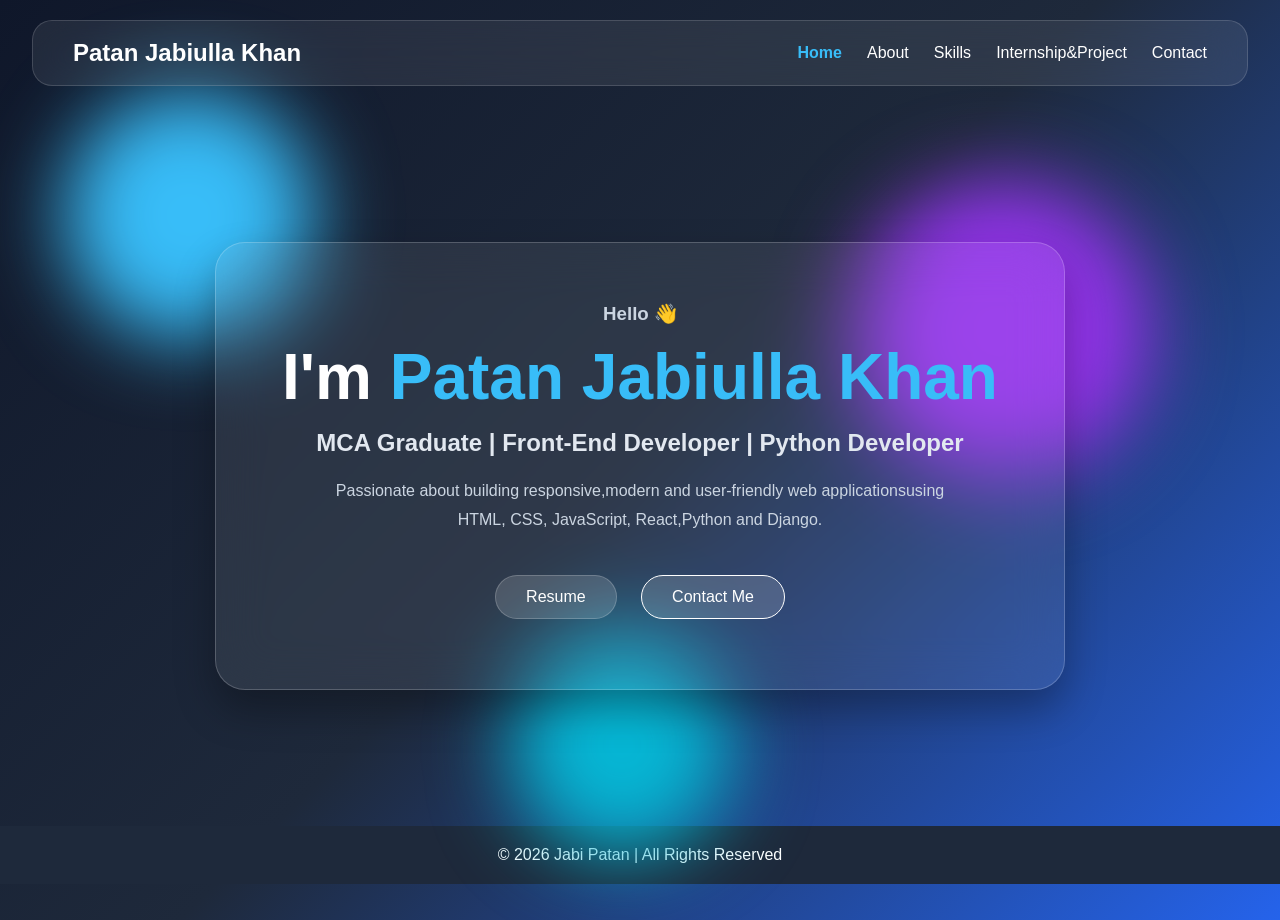
<file: index.html>
<!DOCTYPE html>
<html lang="en">
<head>
<meta charset="UTF-8">
<meta name="viewport" content="width=device-width, initial-scale=1.0">
<title>Project Patan Portfolio</title>
<link rel="stylesheet" href="./css/index.css">
<link rel="stylesheet"href="https://cdnjs.cloudflare.com/ajax/libs/font-awesome/6.7.2/css/all.min.css">
<link rel="shortcut icon" href="./images/photo1.jpeg" type="image/x-icon">
</head>
<body>
    <!--header start-->
    <header>
        <div class="blob blob1"></div>
        <div class="blob blob2"></div>
        <div class="blob blob3"></div>
        <!--navbar start-->
        <nav>
            <h1><a href="index.html">Patan Jabiulla Khan</a></h1>
            <ul>
                <li><a href="index.html " class="active">Home</a></li>
                <li><a href="about.html">About</a></li>
                <li><a href="skills.html">Skills</a></li>
                <li><a href="Extra.html">Internship&Project</a></li>
                <li><a href="coantact.html">Contact</a></li>
            </ul>
        </nav>
        <!--nav end-->
    </header>
    <!--header start-->
    <!--main start-->
    <main>
        <section class="hero">
            <div class="glass-card">
                <h3>Hello 👋</h3>
                <h1>I'm <span>Patan Jabiulla Khan</span></h1>
                <h2>MCA Graduate | Front-End Developer | Python Developer</h2>
                <p>Passionate about building responsive,modern and user-friendly web applicationsusing HTML, CSS, JavaScript, React,Python and Django.</p>
                <div class="btns">
                    <a href="./resume/Patan jabiulla khan.pdf" download class="btn">Resume</a>
                    <a  href="coantact.html" class="btn outline">Contact Me</a>
                </div>
            </div>
        </section>
    </main>
    <!--main end-->
     <footer>
        © 2026 Jabi Patan | All Rights Reserved
    </footer>

</body>
</html>
</file>
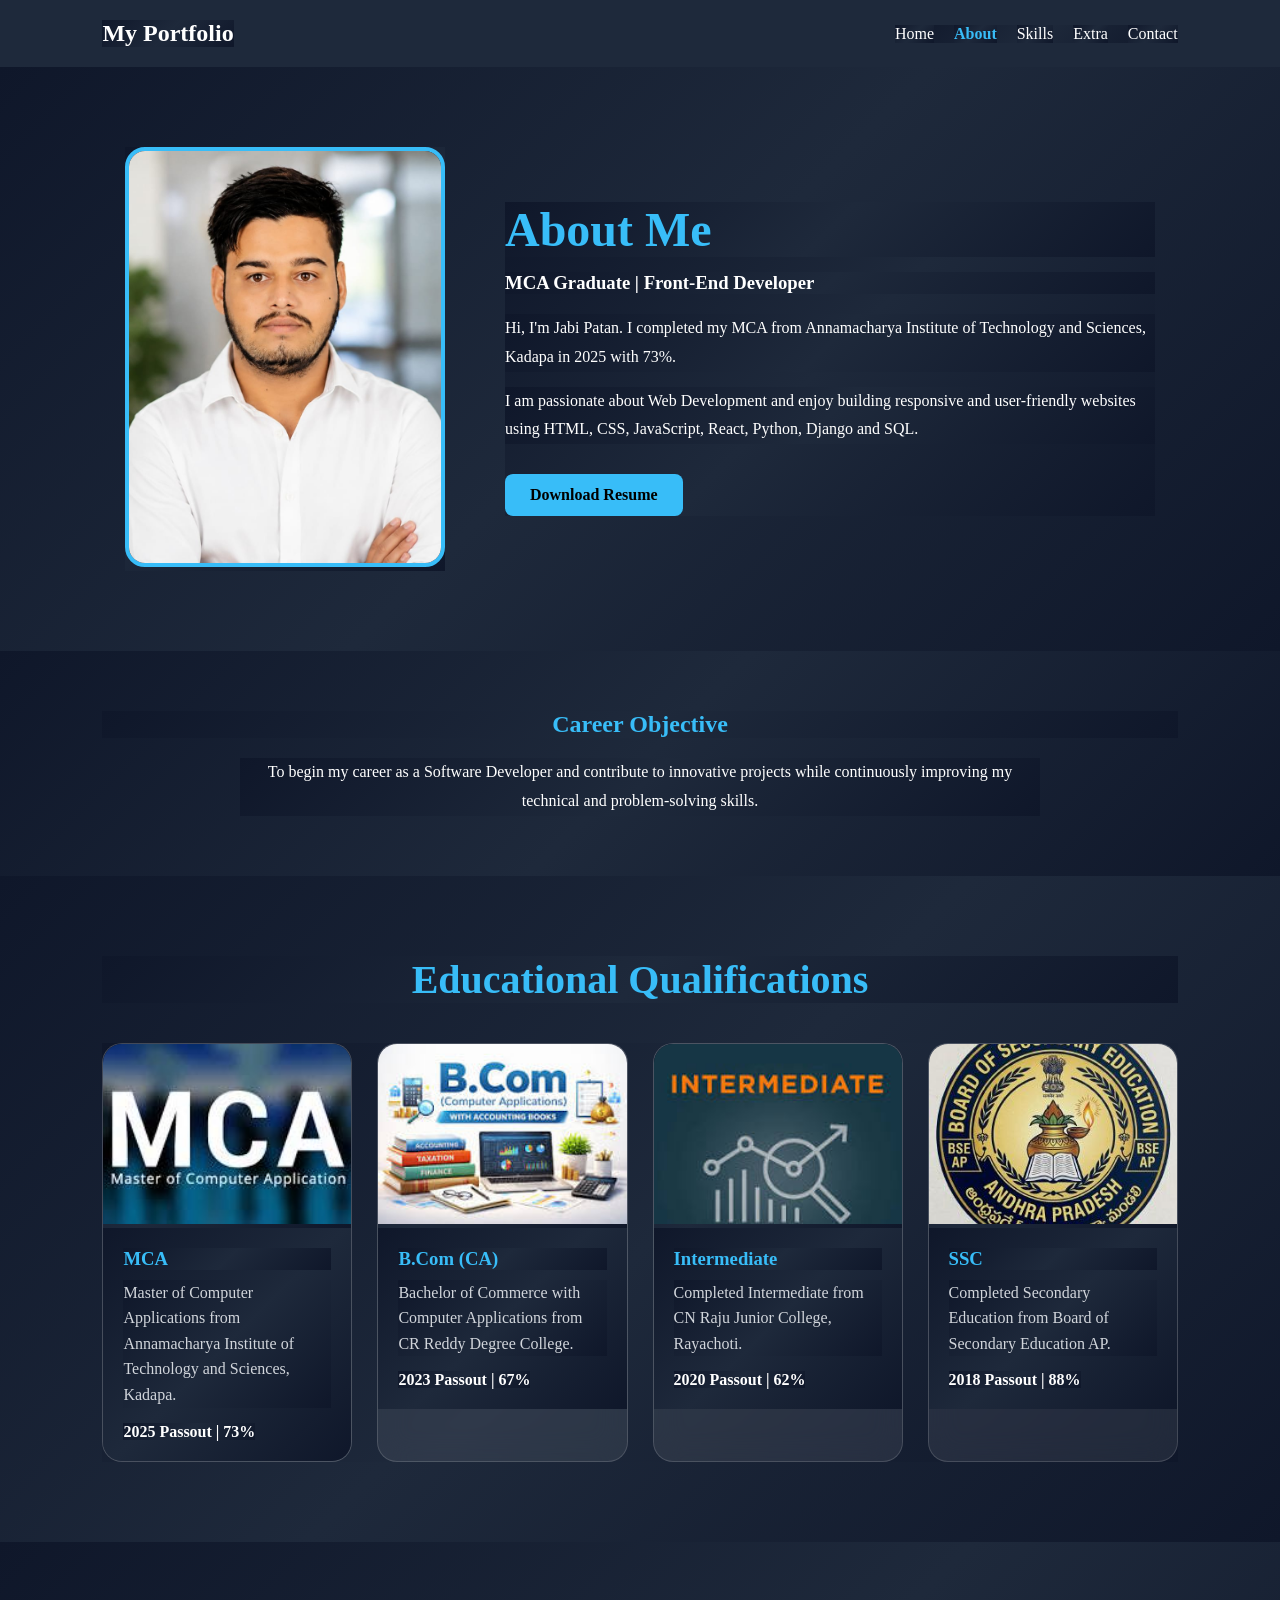
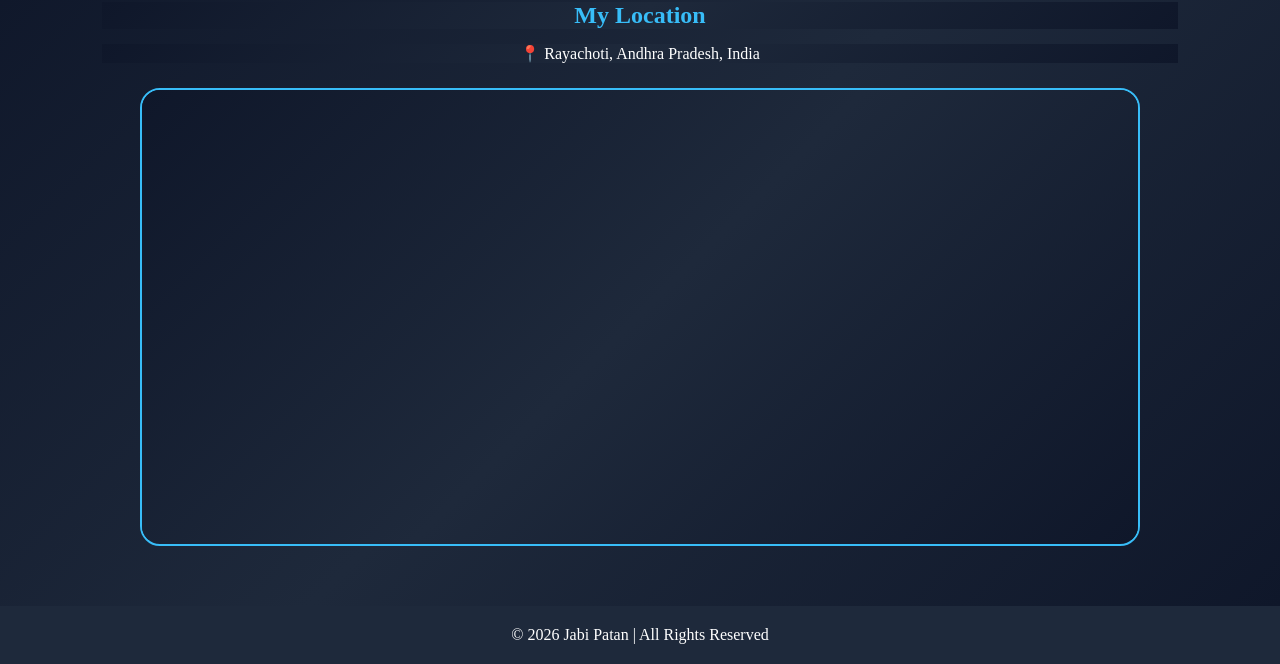
<file: about.html>
<!DOCTYPE html>
<html lang="en">
<head>
<meta charset="UTF-8">
<meta name="viewport" content="width=device-width, initial-scale=1.0">
<title>About Me | Jabi Patan</title>
<link rel="stylesheet" href="./css/about.css">
</head>
<body>

<!-- Navbar -->

<nav>

    <h1>
        <a href="index.html">My Portfolio</a>
    </h1>

    <ul>
        <li><a href="index.html">Home</a></li>
        <li><a href="about.html" class="active">About</a></li>
        <li><a href="skills.html">Skills</a></li>
        <li><a href="Extra.html">Extra</a></li>
        <li><a href="coantact.html">Contact</a></li>
    </ul>

</nav>

<!-- About Section -->

<section class="about-section">

    <div class="about-image">
        <img src="./images/photo1.jpeg" alt="Jabi Patan">
    </div>

    <div class="about-content">

        <h1>About Me</h1>

        <h3>MCA Graduate | Front-End Developer</h3>

        <p>
            Hi, I'm Jabi Patan. I completed my MCA from
            Annamacharya Institute of Technology and Sciences,
            Kadapa in 2025 with 73%.
        </p>

        <p>
            I am passionate about Web Development and enjoy
            building responsive and user-friendly websites
            using HTML, CSS, JavaScript, React, Python,
            Django and SQL.
        </p>

        <a href="./resume/Patan jabiulla khan.pdf" download class="resume-btn">
            Download Resume
        </a>

    </div>

</section>

<!-- Career Objective -->

<section class="career-goal">

    <h2>Career Objective</h2>

    <p>
        To begin my career as a Software Developer and
        contribute to innovative projects while continuously
        improving my technical and problem-solving skills.
    </p>

</section>
<section class="education-section">

    <h2>Educational Qualifications</h2>

    <div class="education-container">

        <!-- MCA -->
        <div class="education-card">

            <div class="card-header">
                <img src="./images/mca.jpg" alt="MCA">
            </div>

            <div class="card-body">

                <h3>MCA</h3>

                <p>
                    Master of Computer Applications from
                    Annamacharya Institute of Technology
                    and Sciences, Kadapa.
                </p>

                <span>2025 Passout | 73%</span>

            </div>

        </div>

        <!-- BCOM -->

        <div class="education-card">

            <div class="card-header">
                <img src="./images/bcom.jpg" alt="BCom">
            </div>

            <div class="card-body">

                <h3>B.Com (CA)</h3>

                <p>
                    Bachelor of Commerce with Computer
                    Applications from CR Reddy Degree College.
                </p>

                <span>2023 Passout | 67%</span>

            </div>

        </div>

        <!-- INTER -->

        <div class="education-card">

            <div class="card-header">
                <img src="./images/intermideate.jpg" alt="Intermediate">
            </div>

            <div class="card-body">

                <h3>Intermediate</h3>

                <p>
                    Completed Intermediate from
                    CN Raju Junior College,
                    Rayachoti.
                </p>

                <span>2020 Passout | 62%</span>

            </div>

        </div>

        <!-- SSC -->

        <div class="education-card">

            <div class="card-header">
                <img src="./images/ssc.jpg" alt="SSC">
            </div>

            <div class="card-body">

                <h3>SSC</h3>

                <p>
                    Completed Secondary Education
                    from Board of Secondary Education AP.
                </p>

                <span>2018 Passout | 88%</span>

            </div>

        </div>

    </div>

</section>

<!-- Location -->

<section class="location-section">

    <h2>My Location</h2>

    <p>📍 Rayachoti, Andhra Pradesh, India</p>

    <div class="map-card">

        <iframe
        src="https://www.google.com/maps?q=Rayachoti,Andhra%20Pradesh&output=embed">
        </iframe>

    </div>

</section>

<!-- Footer -->

<footer>
    © 2026 Jabi Patan | All Rights Reserved
</footer>

</body>
</html>
</file>
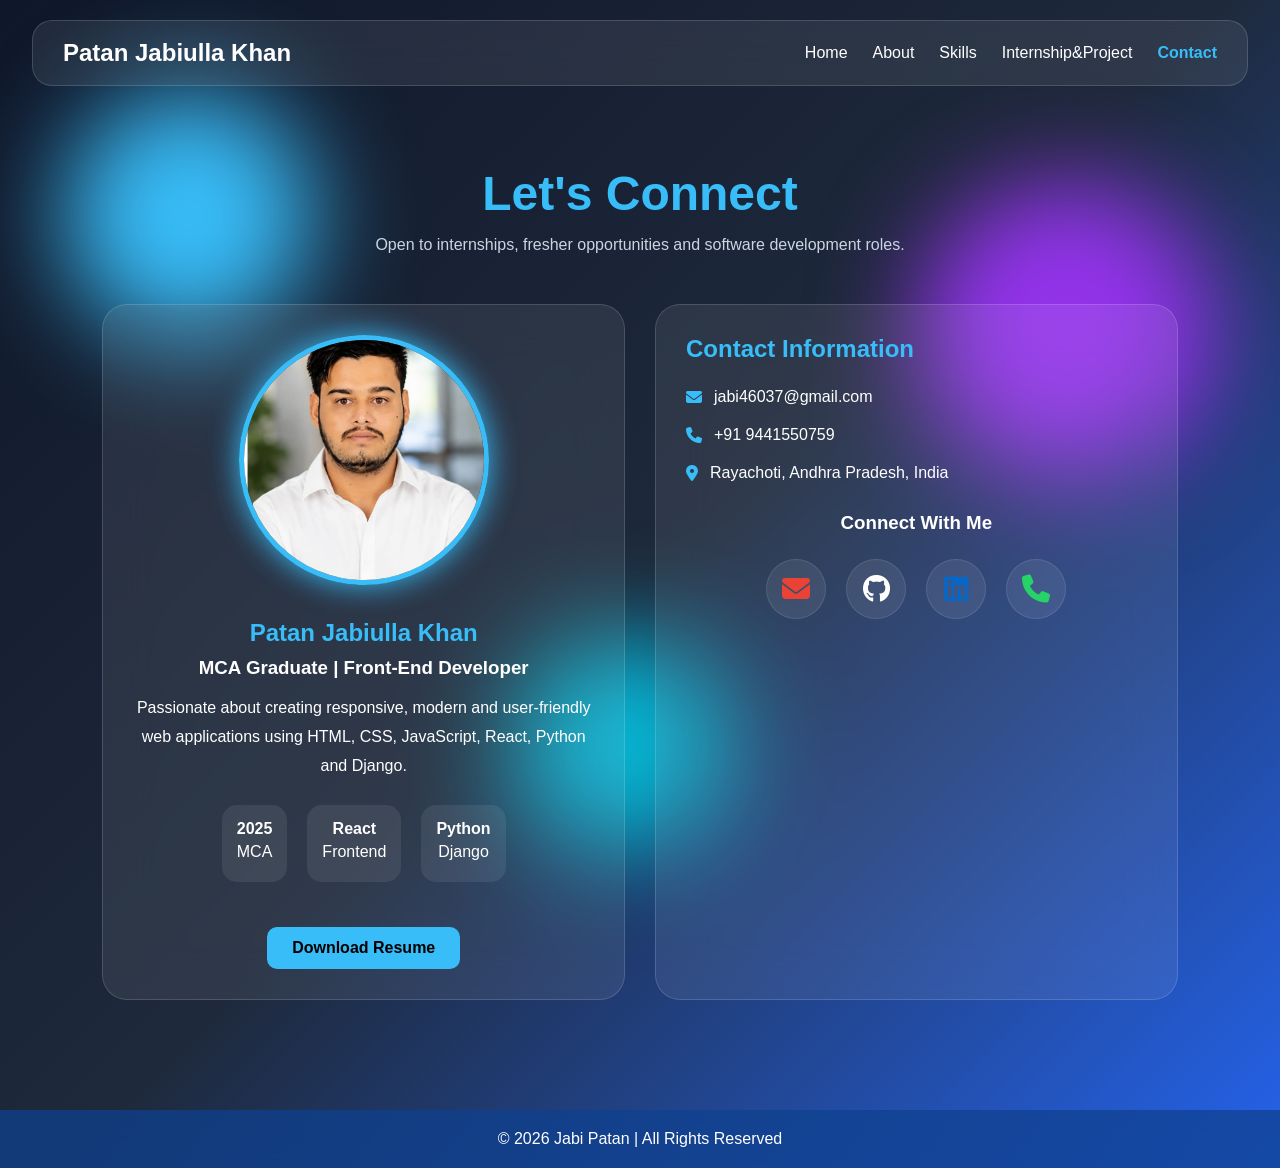
<file: coantact.html>
<!DOCTYPE html>
<html lang="en">
<head>
    <meta charset="UTF-8">
    <meta name="viewport" content="width=device-width, initial-scale=1.0">
    <title>Contact | Jabi Patan</title>
    <link rel="shortcut icon" href="./images/photo1.jpeg" type="image/x-icon">
    <link rel="stylesheet" href="./css/contact.css">

    <link rel="stylesheet"
    href="https://cdnjs.cloudflare.com/ajax/libs/font-awesome/6.7.2/css/all.min.css">
</head>
<body>

    <!-- Liquid Background -->
    <div class="blob blob1"></div>
    <div class="blob blob2"></div>
    <div class="blob blob3"></div>

    <!-- Navbar -->

    <nav>
        <h1>
            <a href="index.html">Patan Jabiulla Khan</a>
        </h1>

        <ul>
            <li><a href="index.html">Home</a></li>
            <li><a href="about.html">About</a></li>
            <li><a href="skills.html">Skills</a></li>
            <li><a href="Extra.html">Internship&Project</a></li>
            <li><a href="coantact.html" class="active">Contact</a></li>
        </ul>
    </nav>

    <!-- Contact Section -->

    <section class="contact-section">

        <h1>Let's Connect</h1>

        <p class="subtitle">
            Open to internships, fresher opportunities and software development roles.
        </p>

        <div class="contact-container">

            <!-- Profile Card -->

            <div class="contact-card profile-card">

                <img src="./images/photo1.jpeg" alt="Jabi Patan">

                <h2>Patan Jabiulla Khan</h2>

                <h3>MCA Graduate | Front-End Developer</h3>

                <p>
                    Passionate about creating responsive,
                    modern and user-friendly web applications
                    using HTML, CSS, JavaScript, React,
                    Python and Django.
                </p>

                <div class="highlights">

                    <div>
                        <h4>2025</h4>
                        <p>MCA</p>
                    </div>

                    <div>
                        <h4>React</h4>
                        <p>Frontend</p>
                    </div>

                    <div>
                        <h4>Python</h4>
                        <p>Django</p>
                    </div>

                </div>

                <a href="resume.pdf" download class="resume-btn">
                    Download Resume
                </a>

            </div>

            <!-- Contact Info -->

            <div class="contact-card info-card">

                <h2>Contact Information</h2>

                <div class="contact-info">

                    <p>
                        <i class="fa-solid fa-envelope"></i>
                        jabi46037@gmail.com
                    </p>

                    <p>
                        <i class="fa-solid fa-phone"></i>
                        +91 9441550759
                    </p>

                    <p>
                        <i class="fa-solid fa-location-dot"></i>
                        Rayachoti, Andhra Pradesh, India
                    </p>

                </div>

                <h3>Connect With Me</h3>

                <div class="social-icons">

                    <a href="mailto:jabi46037@gmail.com">
                        <i class="fa-solid fa-envelope"></i>
                    </a>

                    <a href="https://github.com/Jabi-3505" target="_blank">
                        <i class="fa-brands fa-github"></i>
                    </a>

                    <a href="https://linkedin.com/in/yourprofile" target="_blank">
                        <i class="fa-brands fa-linkedin"></i>
                    </a>

                    <a href="tel:+91-9441550759">
                        <i class="fa-solid fa-phone"></i>
                    </a>

                </div>

            </div>

        </div>

    </section>

    <footer>
        © 2026 Jabi Patan | All Rights Reserved
    </footer>

</body>
</html>
</file>
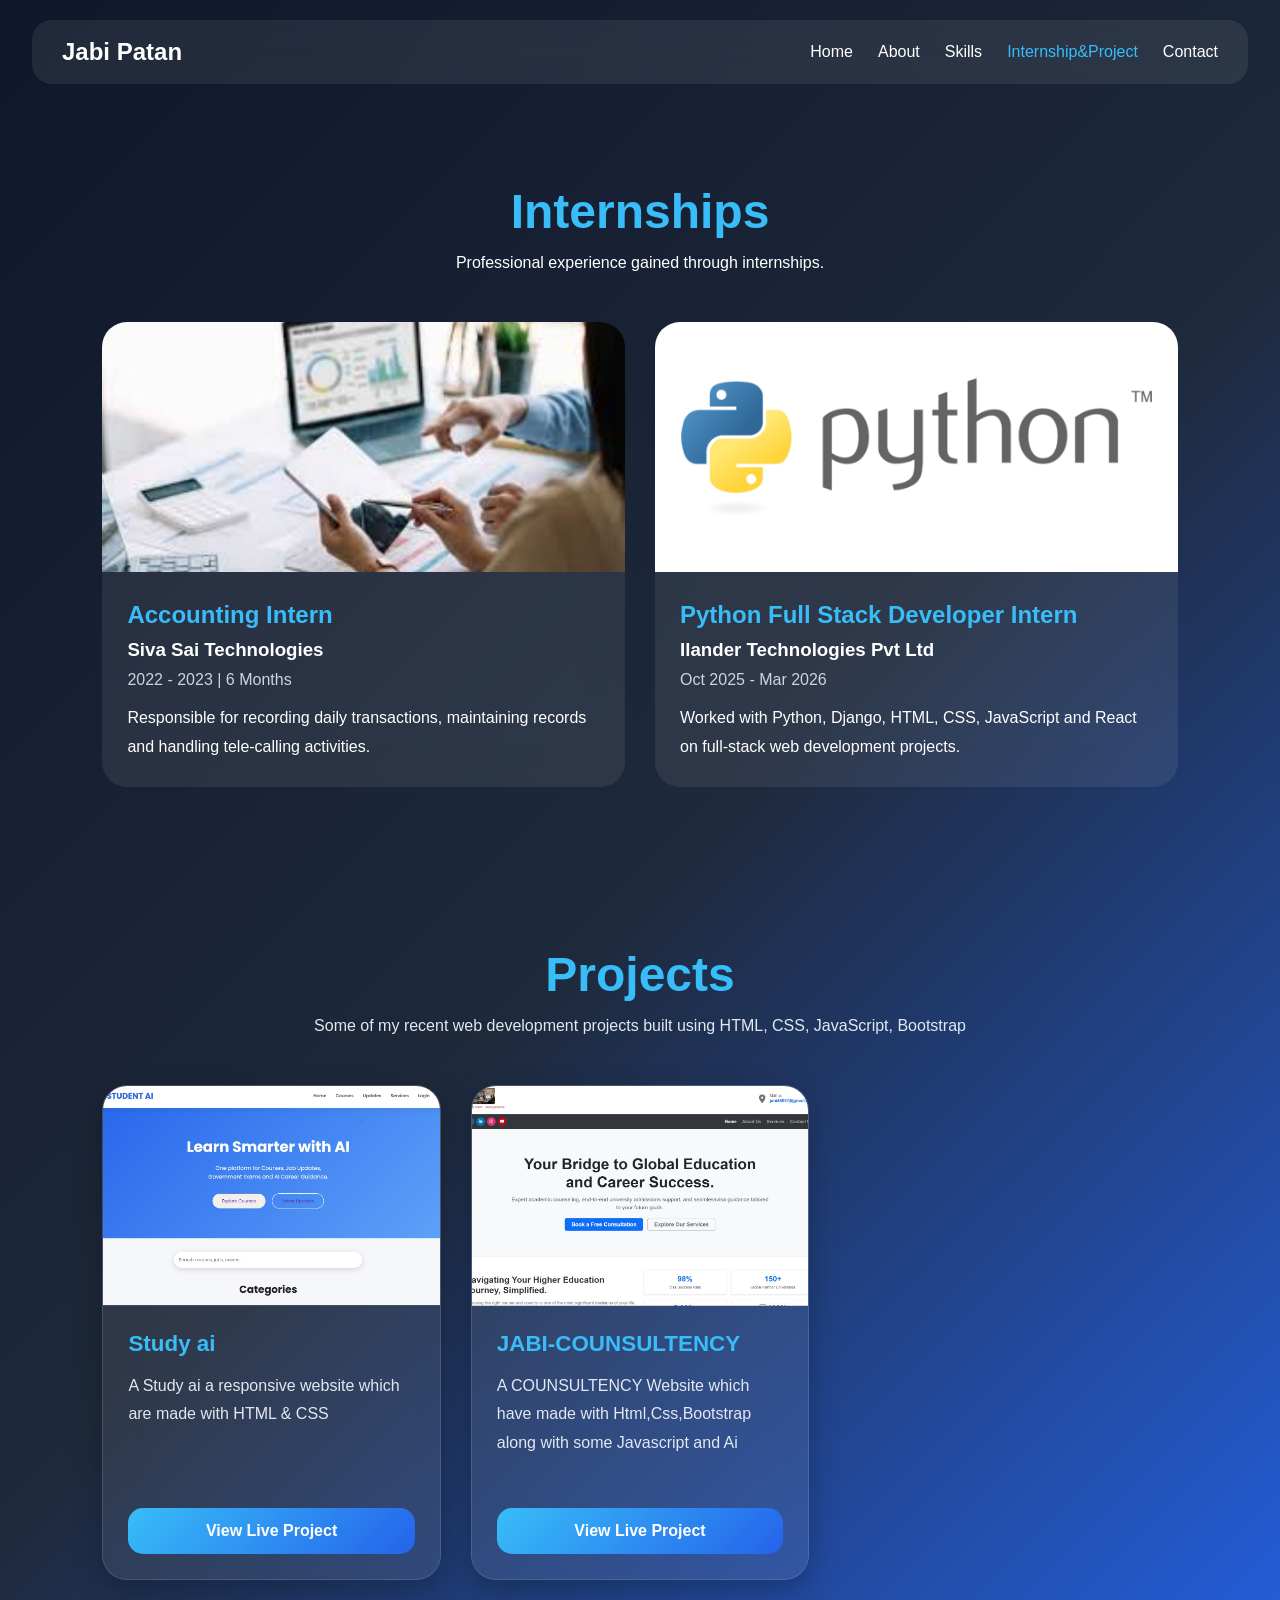
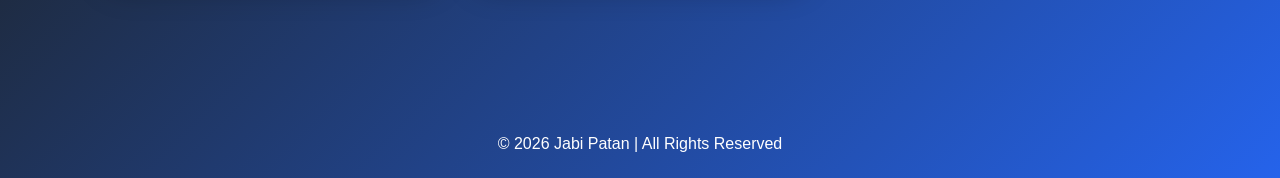
<file: Extra.html>
<!DOCTYPE html>
<html lang="en">
<head>
<meta charset="UTF-8">
<meta name="viewport" content="width=device-width, initial-scale=1.0">
<title>Experience | Jabi Patan</title>
<link rel="shortcut icon" href="./images/photo1.jpeg" type="image/x-icon">
<link rel="stylesheet" href="./css/extra.css">
</head>
<body>

<!-- Liquid Background -->
<div class="blob blob1"></div>
<div class="blob blob2"></div>
<div class="blob blob3"></div>

<nav>
    <h1>
        <a href="index.html">Jabi Patan</a>
    </h1>

    <ul>
        <li><a href="index.html">Home</a></li>
        <li><a href="about.html">About</a></li>
        <li><a href="skills.html">Skills</a></li>
        <li><a href="Extra.html" class="active">Internship&Project</a></li>
        <li><a href="coantact.html">Contact</a></li>
    </ul>
</nav>

<section class="experience">

    <h1>Internships</h1>

    <p>
        Professional experience gained through internships.
    </p>

    <div class="experience-container">

        <!-- Internship 1 -->

        <div class="experience-card">

            <img src="./images/intern.jpg"
            alt="Accounting Internship">

            <div class="card-body">

                <h2>Accounting Intern</h2>

                <h3>Siva Sai Technologies</h3>

                <span>2022 - 2023 | 6 Months</span>

                <p>
                    Responsible for recording daily
                    transactions, maintaining records
                    and handling tele-calling activities.
                </p>

            </div>

        </div>

        <!-- Internship 2 -->

        <div class="experience-card">

            <img src="./images/python.png"
            alt="Python Internship">

            <div class="card-body">

                <h2>Python Full Stack Developer Intern</h2>

                <h3>Ilander Technologies Pvt Ltd</h3>

                <span>Oct 2025 - Mar 2026</span>

                <p>
                    Worked with Python, Django,
                    HTML, CSS, JavaScript and React
                    on full-stack web development projects.
                </p>

            </div>

        </div>

    </div>

</section>
<!-- ================= PROJECTS ================= -->

<section class="projects">

    <h1>Projects</h1>

    <p>
        Some of my recent web development projects built using HTML, CSS, JavaScript, Bootstrap
    </p>

    <div class="projects-container">

        <!-- Project 1 -->

        <div class="project-card">

            <img src="./images/P1.jpeg" alt="Portfolio Website">

            <div class="project-body">

                <h2>Study ai</h2>

                <p>
                    A Study ai  a responsive website which are made with HTML & CSS 
                </p>

            </div>

            <div class="project-footer">
                <a href="https://jabi-3505.github.io/STUDENTBUDDY/" target="_blank">View Live Project</a>
            </div>

        </div>

        <!-- Project 2 -->

        <div class="project-card">

            <img src="./images/P2.jpeg" alt="Marketplace">

            <div class="project-body">

                <h2>JABI-COUNSULTENCY</h2>

                <p>
                    A COUNSULTENCY Website which have made with Html,Css,Bootstrap along with some Javascript  and Ai
                </p>

            </div>

            <div class="project-footer">
                <a href=" https://jabi-3505.github.io/JABI-COUNSULTENCY/" target="_blank">View Live Project</a>
            </div>

        </div>

        

        
        
    </div>

</section>

<footer>
    © 2026 Jabi Patan | All Rights Reserved
</footer>

</body>
</html>
</file>
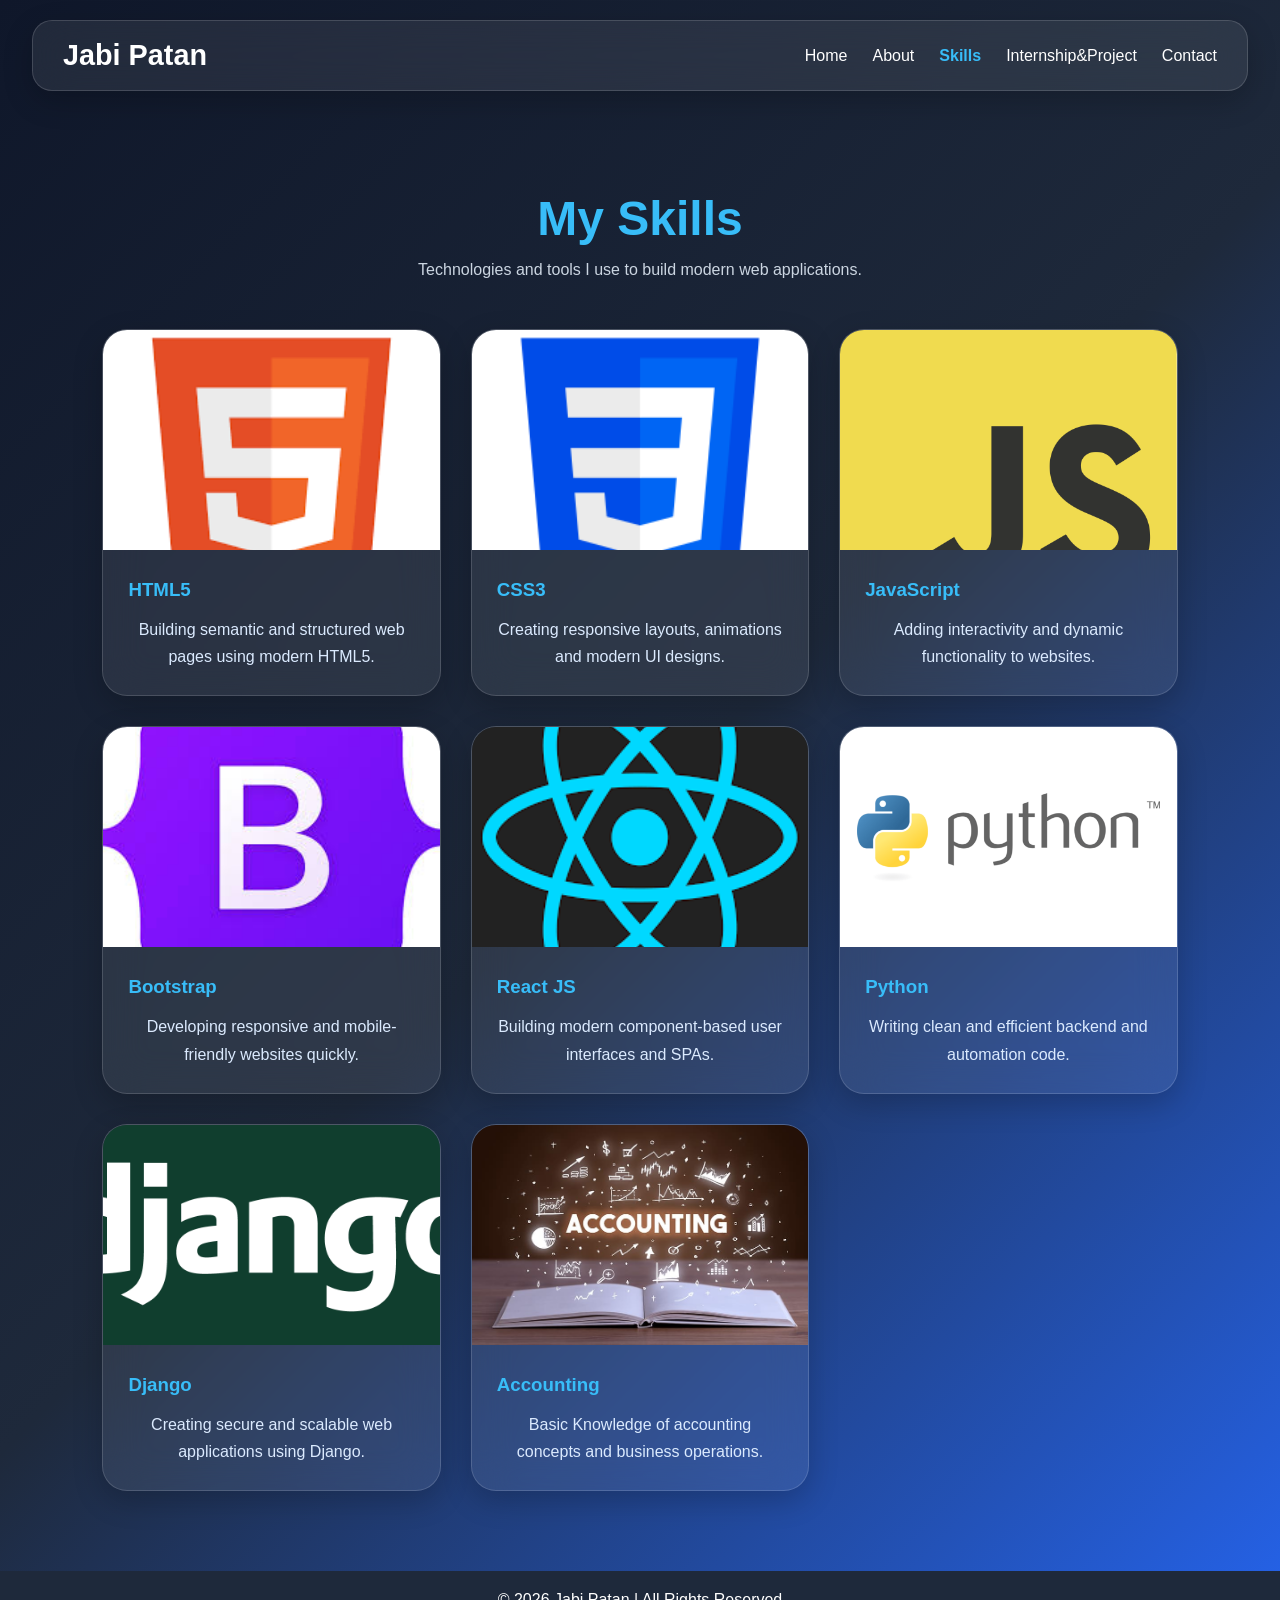
<file: skills.html>
<!DOCTYPE html>
<html lang="en">
<head>
    <meta charset="UTF-8">
    <meta name="viewport" content="width=device-width, initial-scale=1.0">
    <title>Skills | Jabi Patan</title>
    <link rel="shortcut icon" href="./images/photo1.jpeg" type="image/x-icon">
    <link rel="stylesheet" href="./css/skills.css">
</head>
<body>
    <nav>

    <h1>
        <a href="index.html">Jabi Patan</a>
    </h1>

    <ul>
        <li><a href="index.html" >Home</a></li>
        <li><a href="about.html " >About</a></li>
        <li><a href="skills.html " class="active">Skills</a></li>
        <li><a href="Extra.html" >Internship&Project</a></li>
        <li><a href="coantact.html" >Contact</a></li>
    </ul>

</nav>

    <section class="skills-section">

        <h1>My Skills</h1>

        <p>
            Technologies and tools I use to build modern web applications.
        </p>

        <div class="skills-container">

            <div class="skill-card">
                <img src="./images/html.png" alt="HTML">
                <div class="card-body">
                    <h3>HTML5</h3>
                    <p>
                        Building semantic and structured web pages using modern HTML5.
                    </p>
                </div>
            </div>

            <div class="skill-card">
                <img src="./images/css.png" alt="CSS">
                <div class="card-body">
                    <h3>CSS3</h3>
                    <p>
                        Creating responsive layouts, animations and modern UI designs.
                    </p>
                </div>
            </div>

            <div class="skill-card">
                <img src="./images/JavaScript-logo.png" alt="JavaScript">
                <div class="card-body">
                    <h3>JavaScript</h3>
                    <p>
                        Adding interactivity and dynamic functionality to websites.
                    </p>
                </div>
            </div>

            <div class="skill-card">
                <img src="./images/boostrap.jpg" alt="Bootstrap">
                <div class="card-body">
                    <h3>Bootstrap</h3>
                    <p>
                        Developing responsive and mobile-friendly websites quickly.
                    </p>
                </div>
            </div>

            <div class="skill-card">
                <img src="./images/react.png" alt="React">
                <div class="card-body">
                    <h3>React JS</h3>
                    <p>
                        Building modern component-based user interfaces and SPAs.
                    </p>
                </div>
            </div>

            <div class="skill-card">
                <img src="./images/python.png" alt="Python">
                <div class="card-body">
                    <h3>Python</h3>
                    <p>
                        Writing clean and efficient backend and automation code.
                    </p>
                </div>
            </div>

            <div class="skill-card">
                <img src="./images/django.png" alt="Django">
                <div class="card-body">
                    <h3>Django</h3>
                    <p>
                        Creating secure and scalable web applications using Django.
                    </p>
                </div>
            </div>

            <div class="skill-card">
                <img src="./images/Accounting-definition.jpg" alt="Accounting">
                <div class="card-body">
                    <h3>Accounting</h3>
                    <p>
                        Basic Knowledge of accounting concepts and business operations.
                    </p>
                </div>
            </div>

        </div>

    </section>
     <footer>
        © 2026 Jabi Patan | All Rights Reserved
    </footer>

</body>
</html>
</file>
<file: css/index.css>
*{
    margin:0;
    padding:0;
    box-sizing:border-box;
}
body{
    min-height:100vh;
    overflow:hidden;
    font-family:Poppins,sans-serif;
    background:
    linear-gradient(
    135deg,
    #0f172a,
    #1e293b,
    #2563eb
    );
}
.active{
    color:#38bdf8;
    font-weight:bold;
}
/* Footer */

footer{
    text-align:center;
    padding:20px;
    color:white;
    background: #1e293b;
}


/* NAVBAR */

nav{
    width:95%;
    margin:20px auto;

    display:flex;
    justify-content:space-between;
    align-items:center;

    padding:18px 40px;

    background:rgba(255,255,255,.08);

    backdrop-filter:blur(20px);
    -webkit-backdrop-filter:blur(20px);

    border:1px solid rgba(255,255,255,.15);

    border-radius:20px;
}

nav h1 a{
    text-decoration:none;
    color:white;
}

nav ul{
    display:flex;
    list-style:none;
    gap:25px;
}

nav ul li a{
    color:white;
    text-decoration:none;
}

/* HERO */

.hero{
    height:80vh;

    display:flex;
    justify-content:center;
    align-items:center;
}

.glass-card{

    width:850px;
    max-width:90%;

    padding:60px;

    text-align:center;

    border-radius:30px;

    background:rgba(255,255,255,.08);

    backdrop-filter:blur(25px);

    border:1px solid rgba(255,255,255,.2);

    box-shadow:
    0 20px 40px rgba(0,0,0,.3);
}

.glass-card h3{
    color:#cbd5e1;
}

.glass-card h1{
    color:white;
    font-size:4rem;
    margin:15px 0;
}

.glass-card span{
    color:#38bdf8;
}

.glass-card h2{
    color:#e2e8f0;
    margin-bottom:20px;
}

.glass-card p{
    color:#cbd5e1;
    line-height:1.8;
    max-width:650px;
    margin:auto;
}

/* BUTTONS */

.btns{
    margin-top:30px;
}

.btn{
    display:inline-block;

    padding:12px 30px;

    text-decoration:none;

    border-radius:50px;

    margin:10px;

    background:rgba(255,255,255,.15);

    border:1px solid rgba(255,255,255,.2);

    color:white;
}

.btn:hover{
    background:white;
    color:black;
}

.outline{
    border:1px solid white;
}

/* LIQUID BLOBS */

.blob{
    position:absolute;
    border-radius:50%;
    filter:blur(40px);
}

.blob1{
    width:250px;
    height:250px;

    background:#38bdf8;

    top:10%;
    left:5%;

    animation:move1 8s infinite alternate;
}

.blob2{
    width:300px;
    height:300px;

    background:#9333ea;

    right:10%;
    top:20%;

    animation:move2 10s infinite alternate;
}

.blob3{
    width:220px;
    height:220px;

    background:#06b6d4;

    bottom:5%;
    left:40%;

    animation:move3 7s infinite alternate;
}

@keyframes move1{
    from{transform:translateY(0);}
    to{transform:translateY(60px);}
}

@keyframes move2{
    from{transform:translateX(0);}
    to{transform:translateX(-80px);}
}

@keyframes move3{
    from{transform:translateY(0);}
    to{transform:translateY(-60px);}
}

/* MOBILE */

@media(max-width:768px){

    nav{
        flex-direction:column;
        gap:15px;
    }

    nav ul{
        flex-wrap:wrap;
        justify-content:center;
    }

    .glass-card{
        padding:30px;
    }

    .glass-card h1{
        font-size:2.5rem;
    }

    .glass-card h2{
        font-size:1rem;
    }
}
</file>
<file: css/about.css>
*{
    margin:0;
    padding:0;
    box-sizing:border-box;
    background:
    linear-gradient(
    135deg,
    #0f172a,
    #1e293b,
    #0f172a
    );
    color: white;
}


/* Navbar */

nav{
    display:flex;
    justify-content:space-between;
    align-items:center;

    padding:20px 8%;

    background:#1e293b;
}

nav h1 a{
    text-decoration:none;
    color:white;
}

nav ul{
    display:flex;
    list-style:none;
    gap:20px;
}

nav ul li a{
    color:white;
    text-decoration:none;
}

/* About */

.about-section{
    display:flex;
    align-items:center;
    justify-content:center;
    gap:60px;

    padding:80px 8%;
}

.about-image img{
    width:320px;
    height:420px;
    object-fit:cover;

    border-radius:20px;
    border:4px solid #38bdf8;
}

.about-content{
    max-width:650px;
}

.about-content h1{
    font-size:3rem;
    color:#38bdf8;
    margin-bottom:15px;
}

.about-content h3{
    margin-bottom:20px;
}

.about-content p{
    line-height:1.8;
    margin-bottom:15px;
}

.resume-btn{
    display:inline-block;
    margin-top:15px;

    text-decoration:none;

    background:#38bdf8;
    color:black;

    padding:12px 25px;

    border-radius:8px;

    font-weight:bold;
}

/* Career Goal */

.career-goal{
    text-align:center;
    padding:60px 8%;
}

.career-goal h2{
    color:#38bdf8;
    margin-bottom:20px;
}

.career-goal p{
    max-width:800px;
    margin:auto;
    line-height:1.8;
}
.education-section{
    padding:80px 8%;
}

.education-section h2{
    text-align:center;
    color:#38bdf8;
    margin-bottom:40px;
    font-size:2.5rem;
}

.education-container{
    display:grid;
    grid-template-columns:repeat(4,1fr);
    gap:25px;
}

.education-card{

    background:rgba(255,255,255,0.08);

    backdrop-filter:blur(15px);

    border:1px solid rgba(255,255,255,0.15);

    border-radius:20px;

    overflow:hidden;

    transition:.4s;
}

.education-card:hover{

    transform:
    translateY(-10px);

    box-shadow:
    0 20px 40px rgba(56,189,248,.2);
}

.card-header img{

    width:100%;
    height:180px;

    object-fit:cover;
}

.card-body{

    padding:20px;
}

.card-body h3{

    color:#38bdf8;
    margin-bottom:10px;
}

.card-body p{

    line-height:1.6;
    margin-bottom:15px;

    color:#d1d5db;
}

.card-body span{

    font-weight:bold;
    color:white;
}
@media(max-width:768px){

    .education-container{

        display:flex;

        overflow-x:auto;

        gap:20px;

        padding-bottom:10px;

        scroll-snap-type:x mandatory;
    }

    .education-card{

        min-width:300px;

        scroll-snap-align:start;
    }

}

/* Location */

.location-section{
    padding:60px 8%;
    text-align:center;
}

.location-section h2{
    color:#38bdf8;
    margin-bottom:15px;
}

.location-section p{
    margin-bottom:25px;
}

.map-card{
    max-width:1000px;
    margin:auto;

    overflow:hidden;
    border-radius:20px;

    border:2px solid #38bdf8;
}

.map-card iframe{
    width:100%;
    height:450px;
    border:none;
}

/* Footer */

footer{
    text-align:center;
    padding:20px;
    background:#1e293b;
    color: white;
}

/* Mobile */

@media(max-width:768px){

    nav{
        flex-direction:column;
        gap:15px;
    }

    .about-section{
        flex-direction:column;
        text-align:center;
    }

    .about-image img{
        width:250px;
        height:320px;
    }

    .about-content h1{
        font-size:2.2rem;
    }

    .map-card iframe{
        height:300px;
    }

    nav ul{
        flex-wrap:wrap;
        justify-content:center;
    }
}
.active{
    color:#38bdf8;
    font-weight:bold;
}
</file>
<file: css/contact.css>
*{
    margin:0;
    padding:0;
    box-sizing:border-box;
}

body{
    font-family:Arial,sans-serif;
    background:linear-gradient(
        135deg,
        #0f172a,
        #1e293b,
        #2563eb
    );
    color:white;
    min-height:100vh;
    overflow-x:hidden;
    position:relative;
}

/* Floating Blobs */

.blob{
    position:fixed;
    border-radius:50%;
    filter:blur(50px);
    z-index:-1;
}

.blob1{
    width:250px;
    height:250px;
    background:#38bdf8;
    top:10%;
    left:5%;
    animation:move1 8s infinite alternate;
}

.blob2{
    width:300px;
    height:300px;
    background:#9333ea;
    top:20%;
    right:5%;
    animation:move2 10s infinite alternate;
}

.blob3{
    width:220px;
    height:220px;
    background:#06b6d4;
    bottom:5%;
    left:40%;
    animation:move3 7s infinite alternate;
}

@keyframes move1{
    from{transform:translateY(0);}
    to{transform:translateY(60px);}
}

@keyframes move2{
    from{transform:translateX(0);}
    to{transform:translateX(-80px);}
}

@keyframes move3{
    from{transform:translateY(0);}
    to{transform:translateY(-60px);}
}

/* Navbar */

nav{
    width:95%;
    margin:20px auto;

    display:flex;
    justify-content:space-between;
    align-items:center;

    padding:18px 30px;

    background:rgba(255,255,255,.08);

    backdrop-filter:blur(20px);

    border:1px solid rgba(255,255,255,.15);

    border-radius:20px;
}

nav h1 a{
    color:white;
    text-decoration:none;
}

nav ul{
    list-style:none;
    display:flex;
    gap:25px;
}

nav ul li a{
    color:white;
    text-decoration:none;
}

/* Contact Section */

.contact-section{
    padding:60px 8%;
}

.contact-section h1{
    text-align:center;
    color:#38bdf8;
    font-size:3rem;
}

.subtitle{
    text-align:center;
    margin-top:15px;
    color:#cbd5e1;
}

.contact-container{
    margin-top:50px;

    display:grid;
    grid-template-columns:1fr 1fr;
    gap:30px;
}

/* Cards */

.contact-card{
    background:rgba(255,255,255,.08);

    backdrop-filter:blur(25px);

    border:1px solid rgba(255,255,255,.15);

    border-radius:25px;

    padding:30px;

    transition:.4s;
}

.contact-card:hover{
    transform:translateY(-10px);
}

/* Profile Card */

.profile-card{
    text-align:center;
}

.profile-card img{
    width:250px;
    height:250px;

    object-fit:cover;

    border-radius:50%;

    border:5px solid #38bdf8;

    margin-bottom:20px;

    box-shadow:0 0 30px #38bdf8;

    animation:float 4s ease-in-out infinite;
}

@keyframes float{
    0%,100%{
        transform:translateY(0);
    }

    50%{
        transform:translateY(-12px);
    }
}

.badge{
    display:inline-block;

    background:#22c55e;

    padding:8px 15px;

    border-radius:20px;

    margin-bottom:15px;
}

.profile-card h2{
    color:#38bdf8;
    margin:10px 0;
}

.profile-card h3{
    margin-bottom:15px;
}

.profile-card p{
    line-height:1.8;
}

/* Highlights */

.highlights{
    display:flex;
    justify-content:center;
    gap:20px;

    margin:25px 0;
}

.highlights div{
    background:rgba(255,255,255,.08);

    padding:15px;

    border-radius:15px;
}

.resume-btn{
    display:inline-block;

    margin-top:20px;

    background:#38bdf8;

    color:black;

    padding:12px 25px;

    text-decoration:none;

    border-radius:10px;

    font-weight:bold;
}

/* Contact Info */

.info-card h2{
    color:#38bdf8;
    margin-bottom:25px;
}

.contact-info p{
    margin-bottom:20px;

    display:flex;
    align-items:center;
    gap:12px;
}

.contact-info i{
    color:#38bdf8;
}

.info-card h3{
    margin-top:30px;
    text-align:center;
}

/* Social Icons */

.social-icons{
    display:flex;
    justify-content:center;
    gap:20px;

    margin-top:25px;
}

.social-icons a{
    width:60px;
    height:60px;

    border-radius:50%;

    display:flex;
    justify-content:center;
    align-items:center;

    text-decoration:none;

    background:rgba(255,255,255,.08);

    border:1px solid rgba(255,255,255,.1);

    transition:.3s;
}

.social-icons a:hover{
    transform:translateY(-5px) scale(1.1);
}

.social-icons i{
    font-size:28px;
}

.fa-envelope{
    color:#EA4335;
}

.fa-github{
    color:white;
}

.fa-linkedin{
    color:#0A66C2;
}

.fa-phone{
    color:#25D366;
}

/* Footer */

footer{
    text-align:center;
    padding:25px;
    margin-top:50px;

    background:rgba(255,255,255,.05);

    backdrop-filter:blur(15px);
}
.active{
    color:#38bdf8;
    font-weight:bold;
}
/* Footer */

footer{
    text-align:center;
    padding:20px;
    background:#10418fbe;
    color: white;
}
/* Mobile */

@media(max-width:768px){

    nav{
        flex-direction:column;
        gap:15px;
    }

    nav ul{
        flex-wrap:wrap;
        justify-content:center;
    }

    .contact-container{
        grid-template-columns:1fr;
    }

    .contact-section h1{
        font-size:2.2rem;
    }

    .profile-card img{
        width:200px;
        height:200px;
    }

    .highlights{
        flex-direction:column;
    }
}
</file>
<file: css/extra.css>
*{
    margin:0;
    padding:0;
    box-sizing:border-box;
}

body{
    font-family:Arial,sans-serif;
    background:linear-gradient(
    135deg,
    #0f172a,
    #1e293b,
    #2563eb
    );
    color:white;
    min-height:100vh;
    overflow-x:hidden;
}

/* NAVBAR */

nav{
    width:95%;
    margin:20px auto;

    display:flex;
    justify-content:space-between;
    align-items:center;

    padding:18px 30px;

    background:rgba(255,255,255,.08);

    backdrop-filter:blur(20px);

    border-radius:20px;
}

nav h1 a{
    color:white;
    text-decoration:none;
}

nav ul{
    list-style:none;
    display:flex;
    gap:25px;
}

nav ul li a{
    text-decoration:none;
    color:white;
}

.active{
    color:#38bdf8;
}

/* EXPERIENCE */

.experience{
    padding:80px 8%;
}

.experience h1{
    text-align:center;
    color:#38bdf8;
    font-size:3rem;
}

.experience p{
    text-align:center;
    margin-top:15px;
}

.experience-container{
    display:grid;
    grid-template-columns:repeat(2,1fr);
    gap:30px;
    margin-top:50px;
}

.experience-card{
    background:rgba(255,255,255,.08);
    backdrop-filter:blur(20px);
    border-radius:25px;
    overflow:hidden;
    transition:.4s;
}

.experience-card:hover{
    transform:translateY(-10px);
}

.experience-card img{
    width:100%;
    height:250px;
    object-fit:cover;
}

.card-body{
    padding:25px;
}

.card-body h2{
    color:#38bdf8;
    margin-bottom:10px;
}

.card-body h3{
    margin-bottom:10px;
}

.card-body span{
    color:#cbd5e1;
}

.card-body p{
    text-align:left;
    margin-top:15px;
    line-height:1.8;
}

footer{
    text-align:center;
    padding:25px;
    margin-top:50px;
}

/* MOBILE */

@media(max-width:768px){

    nav{
        flex-direction:column;
        gap:15px;
    }

    nav ul{
        flex-wrap:wrap;
        justify-content:center;
    }

    .experience-container{
        grid-template-columns:1fr;
    }

    .experience h1{
        font-size:2.2rem;
    }
}
/* ================= PROJECTS ================= */

.projects{
    padding:80px 8%;
}

.projects h1{
    text-align:center;
    font-size:3rem;
    color:#38bdf8;
}

.projects>p{
    text-align:center;
    margin-top:15px;
    color:#e2e8f0;
}

.projects-container{

    margin-top:50px;

    display:grid;

    grid-template-columns:repeat(3,1fr);

    gap:30px;
}

.project-card{

    display:flex;

    flex-direction:column;

    justify-content:space-between;

    background:rgba(255,255,255,.08);

    backdrop-filter:blur(20px);

    border:1px solid rgba(255,255,255,.12);

    border-radius:25px;

    overflow:hidden;

    transition:.4s ease;

    box-shadow:0 10px 30px rgba(0,0,0,.25);
}

.project-card:hover{

    transform:translateY(-12px) scale(1.02);

    box-shadow:0 20px 45px rgba(0,0,0,.35);
}

.project-card img{

    width:100%;

    height:220px;

    object-fit:cover;
}

.project-body{

    padding:25px;

    flex:1;
}

.project-body h2{

    color:#38bdf8;

    margin-bottom:15px;

    font-size:1.4rem;
}

.project-body p{

    color:#e2e8f0;

    line-height:1.8;

    text-align:left;
}

.project-footer{

    padding:25px;
}

.project-footer a{

    display:block;

    width:100%;

    text-align:center;

    text-decoration:none;

    background:linear-gradient(135deg,#38bdf8,#2563eb);

    color:white;

    padding:14px;

    border-radius:15px;

    font-weight:bold;

    transition:.3s;
}

.project-footer a:hover{

    transform:translateY(-3px);

    background:linear-gradient(135deg,#0ea5e9,#1d4ed8);
}

/* Tablet */

@media(max-width:992px){

.projects-container{

grid-template-columns:repeat(2,1fr);

}

}

/* Mobile */

@media(max-width:768px){

.projects{

padding:60px 6%;

}

.projects h1{

font-size:2.2rem;

}

.projects-container{

grid-template-columns:1fr;

}

.project-card img{

height:200px;

}

}
</file>
<file: css/skills.css>
*{
    margin:0;
    padding:0;
    box-sizing:border-box;
}

body{
    font-family:Arial,sans-serif;

    background:linear-gradient(
    135deg,
    #0f172a,
    #1e293b,
    #2563eb
    );

    color:white;
    min-height:100vh;
}
nav{
    width:95%;
    margin:20px auto;

    display:flex;
    justify-content:space-between;
    align-items:center;

    padding:18px 30px;

    background:rgba(255,255,255,0.08);

    backdrop-filter:blur(20px);
    -webkit-backdrop-filter:blur(20px);

    border:1px solid rgba(255,255,255,0.15);

    border-radius:20px;

    box-shadow:
    0 10px 30px rgba(0,0,0,0.2);
}

nav h1 a{
    text-decoration:none;
    color:white;
    font-size:1.8rem;
    font-weight:bold;
}

nav ul{
    list-style:none;

    display:flex;
    gap:25px;
}

nav ul li a{

    text-decoration:none;
    color:white;

    font-size:1rem;

    transition:.3s;
}

nav ul li a:hover{

    color:#38bdf8;
}

.skills-section{
    padding:80px 8%;
}

.skills-section h1{
    text-align:center;
    color:#38bdf8;
    font-size:3rem;
}

.skills-section p{
    text-align:center;
    margin-top:15px;
    color:#cbd5e1;
}

/* Grid */

.skills-container{

    margin-top:50px;

    display:grid;

    grid-template-columns:
    repeat(3,1fr);

    gap:30px;
}

/* Card */

.skill-card{

    background:rgba(255,255,255,.08);

    backdrop-filter:blur(20px);

    border:1px solid rgba(255,255,255,.15);

    border-radius:25px;

    overflow:hidden;

    transition:.4s;

    box-shadow:
    0 10px 30px rgba(0,0,0,.2);
}

.skill-card:hover{

    transform:
    translateY(-10px);
}

.skill-card img{

    width:100%;
    height:220px;

    object-fit:cover;

    background:white;
}

.card-body{
    padding:25px;
}

.card-body h3{

    color:#38bdf8;

    margin-bottom:15px;
}
.active{
    color:#38bdf8;
    font-weight:bold;
}

.card-body p{

    line-height:1.7;

    color:#dbeafe;
}

/* Mobile */

@media(max-width:768px){

    .skills-container{

        grid-template-columns:1fr;
    }

    .skills-section h1{

        font-size:2.2rem;
    }

    .skill-card{

        margin-bottom:10px;
    }
}
.active{
    color:#38bdf8;
    font-weight:bold;
}
@media(max-width:768px){

    nav{

        flex-direction:column;

        gap:15px;
    }

    nav ul{

        flex-wrap:wrap;

        justify-content:center;

        gap:15px;
    }

    nav h1 a{

        font-size:1.5rem;
    }
}
/* Footer */

footer{
    text-align:center;
    padding:20px;
    background:#1e293b;
}
</file>
